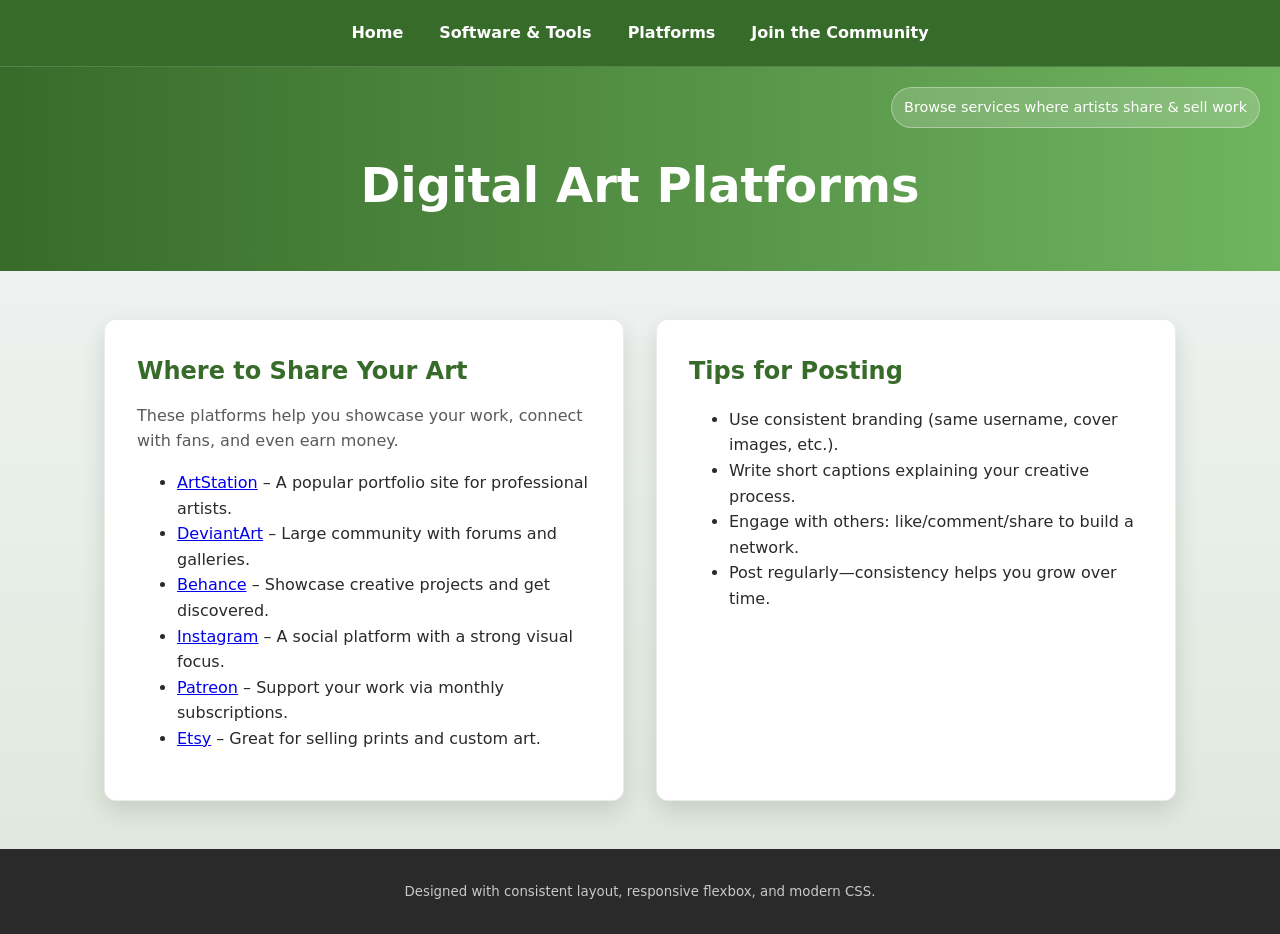
<file: platform.html>
<!DOCTYPE html>
<html lang="en">
<head>
    <meta charset="UTF-8">
    <meta name="viewport" content="width=device-width, initial-scale=1.0">
    <title>Digital Art Platforms</title>

    <!-- Attribution: Layout inspired by W3Schools flexbox and MDN box model guides -->
    <link rel="stylesheet" type="text/css" href="styles.css">
</head>
<body class="page-enter">

<nav class="main-nav">
    <a href="index.html">Home</a>
    <a href="software.html">Software & Tools</a>
    <a href="platform.html">Platforms</a>
    <a href="community.html">Join the Community</a>
</nav>

<header>
    <h1>Digital Art Platforms</h1>
    <div class="header-badge">Browse services where artists share & sell work</div>
</header>

<main class="content">
    <section class="main-card fade-in">
        <h2>Where to Share Your Art</h2>
        <p>These platforms help you showcase your work, connect with fans, and even earn money.</p>
        <ul>
            <li><a href="https://www.artstation.com/" target="_blank" rel="noopener">ArtStation</a> – A popular portfolio site for professional artists.</li>
            <li><a href="https://www.deviantart.com/" target="_blank" rel="noopener">DeviantArt</a> – Large community with forums and galleries.</li>
            <li><a href="https://www.behance.net/" target="_blank" rel="noopener">Behance</a> – Showcase creative projects and get discovered.</li>
            <li><a href="https://www.instagram.com/" target="_blank" rel="noopener">Instagram</a> – A social platform with a strong visual focus.</li>
            <li><a href="https://www.patreon.com/" target="_blank" rel="noopener">Patreon</a> – Support your work via monthly subscriptions.</li>
            <li><a href="https://www.etsy.com/" target="_blank" rel="noopener">Etsy</a> – Great for selling prints and custom art.</li>
        </ul>
    </section>

    <section class="main-card fade-in">
        <h2>Tips for Posting</h2>
        <ul>
            <li>Use consistent branding (same username, cover images, etc.).</li>
            <li>Write short captions explaining your creative process.</li>
            <li>Engage with others: like/comment/share to build a network.</li>
            <li>Post regularly—consistency helps you grow over time.</li>
        </ul>
    </section>
</main>

<footer>
    <small>Designed with consistent layout, responsive flexbox, and modern CSS.</small>
</footer>

<script>
// Page transition + scroll reveal (source: MDN docs)
document.addEventListener("DOMContentLoaded", function() {
    document.body.classList.remove('page-enter');

    const elements = document.querySelectorAll(".fade-in");
    function checkVisibility() {
        elements.forEach(el => {
            const rect = el.getBoundingClientRect();
            if (rect.top < window.innerHeight - 100) {
                el.classList.add("visible");
            }
        });
    }
    window.addEventListener("scroll", checkVisibility);
    checkVisibility();

    const internalLinks = Array.from(document.querySelectorAll('a[href]'))
        .filter(link => {
            const url = link.getAttribute('href');
            return url && !url.startsWith('http') && !url.startsWith('mailto:') && !url.startsWith('#');
        });

    internalLinks.forEach(link => {
        link.addEventListener('click', event => {
            if (event.metaKey || event.ctrlKey || event.shiftKey || event.altKey) return;
            event.preventDefault();
            document.body.classList.add('page-exit');
            setTimeout(() => {
                window.location = link.href;
            }, 300);
        });
    });
});
</script>

</body>
</html>
</file>
<file: styles.css>
/*
  styles.css
  - Ensures consistent typography, spacing, and colors across the site.
  - Uses flexbox and responsive media queries for layout.
  - Demonstrates the CSS box model with padding, borders, and margins.
  - Implements absolute positioning for badge overlay.
  - Attribution: Inspired by W3Schools (flexbox/box model) and MDN layout patterns.
*/

/* ===== Global box model reset ===== */
*,
*::before,
*::after {
  box-sizing: border-box;
}

:root {
  --bg: #f4f6f9;
  --bg-alt: #ffffff;
  --text: #2a2a2a;
  --muted: #5a5a5a;
  --primary: #376b2a;
  --primary-light: #70b45f;
  --accent: #cce7c2;
  --border: rgba(0, 0, 0, 0.08);
  --radius: 12px;
  --max-width: 960px;
  --spacing: 1rem;
  --shadow: 0 10px 25px rgba(0, 0, 0, 0.12);
  --font: system-ui, -apple-system, BlinkMacSystemFont, "Segoe UI", sans-serif;
}

/* ===== Base page styling ===== */
html,
body {
  min-height: 100vh;
  margin: 0;
  padding: 0;
  font-family: var(--font);
  font-size: 16px;
  color: var(--text);
  background: linear-gradient(180deg, var(--bg), #dfe8dc);
  background-attachment: fixed;
  line-height: 1.6;
  text-align: center;
  transition: opacity 0.35s ease, transform 0.35s ease;
}

/* Page transition: fade-out + slide left before navigation */
body.fade-out,
body.page-exit {
  opacity: 0;
  transform: translateX(-12px);
}

/* Page transition: slide in on arrival */
body.page-enter {
  opacity: 0;
  transform: translateX(12px);
}

/* Ensure images never overflow their containers */
img {
  max-width: 100%;
  height: auto;
  display: block;
}

/* Fade-in animation for boxes and images */
.fade-in {
  opacity: 0;
  transform: translateY(20px);
  transition: opacity 0.6s ease, transform 0.6s ease;
}

.fade-in.visible {
  opacity: 1;
  transform: translateY(0);
}

/* Constrain images inside grid layouts (keeps them from getting too large) */
.image-grid img {
  max-width: 420px;
  width: 100%;
  height: auto;
}

/* Container for centering content with box model padding */
.container {
  width: min(var(--max-width), 90%);
  margin: 0 auto;
  padding: 0 var(--spacing);
}

/* ===== Navigation (flexbox, consistent spacing) ===== */
nav.main-nav {
  display: flex;
  justify-content: center;
  flex-wrap: wrap;
  gap: 0.75rem;
  padding: 0.75rem 1rem;
  background: var(--primary);
  position: sticky;
  top: 0;
  z-index: 10;
  border-bottom: 1px solid rgba(255, 255, 255, 0.15);
}

nav.main-nav a {
  color: #fff;
  text-decoration: none;
  padding: 0.5rem 0.75rem;
  border-radius: 999px;
  transition: transform 0.2s ease, background-color 0.2s ease;
  font-weight: 600;
}

nav.main-nav a:hover,
nav.main-nav a:focus-visible {
  background-color: rgba(255, 255, 255, 0.15);
  transform: translateY(-1px);
  outline: none;
}

/* ===== Header (box model + absolute positioning example) ===== */
header {
  background: linear-gradient(90deg, var(--primary), var(--primary-light));
  color: #fff;
  padding: 5rem 1rem 3rem;
  position: relative;
  overflow: hidden;
}

header h1 {
  margin: 0;
  font-size: clamp(2rem, 4vw, 3rem);
}

/* Absolute-positioned badge overlay (advanced positioning) */
.header-badge {
  position: absolute;
  top: 1.25rem;
  right: 1.25rem;
  padding: 0.5rem 0.75rem;
  border-radius: 999px;
  background: rgba(255, 255, 255, 0.18);
  border: 1px solid rgba(255, 255, 255, 0.35);
  font-size: 0.9rem;
}

/* ===== Main layout (flexbox + box model) ===== */
main.content {
  display: flex;
  flex-wrap: wrap;
  gap: 2rem;
  justify-content: center;
  padding: 3rem 0;
}

.main-card {
  flex: 1 1 320px;
  max-width: 520px;
  background: var(--bg-alt);
  padding: 2rem;
  border-radius: var(--radius);
  border: 1px solid var(--border);
  box-shadow: var(--shadow);
  text-align: left;
}

.image-grid {
  display: flex;
  flex-wrap: wrap;
  gap: 1rem;
  justify-content: center;
}

.main-card h2 {
  margin-top: 0;
  margin-bottom: 0.75rem;
  color: var(--primary);
}

.main-card p {
  margin: 0 0 1rem;
  color: var(--muted);
}

/* ===== Buttons + links ===== */
button,
input[type="submit"],
a.button {
  display: inline-flex;
  align-items: center;
  justify-content: center;
  gap: 0.5rem;
  padding: 0.85rem 1.2rem;
  border: 1px solid rgba(0, 0, 0, 0.1);
  border-radius: 999px;
  background: var(--primary);
  color: #fff;
  cursor: pointer;
  font-weight: 600;
  transition: transform 0.15s ease, box-shadow 0.15s ease;
}

button:hover,
input[type="submit"]:hover,
a.button:hover {
  transform: translateY(-1px);
  box-shadow: 0 8px 20px rgba(0, 0, 0, 0.18);
}

button:active,
input[type="submit"]:active {
  transform: translateY(0);
  box-shadow: none;
}

/* ===== Form elements ===== */
form {
  background: rgba(255, 255, 255, 0.9);
  padding: 1.5rem;
  border-radius: var(--radius);
  border: 1px solid rgba(0, 0, 0, 0.1);
}

form label {
  display: block;
  font-weight: 600;
  margin-bottom: 0.25rem;
}

input,
select,
textarea {
  width: 100%;
  padding: 0.75rem 0.85rem;
  border: 1px solid rgba(0, 0, 0, 0.15);
  border-radius: 0.75rem;
  margin-bottom: 1rem;
  font-family: inherit;
  font-size: 1rem;
}

input:focus,
select:focus,
textarea:focus {
  outline: 3px solid rgba(55, 107, 42, 0.35);
}

/* ===== Footer ===== */
footer {
  background: #2a2a2a;
  color: #f1f1f1;
  padding: 2rem 1rem;
  text-align: center;
}

footer small {
  display: block;
  opacity: 0.8;
}

/* ===== Responsive breakpoints ===== */
@media (max-width: 900px) {
  main.content {
    flex-direction: column;
    align-items: center;
  }
}

@media (max-width: 600px) {
  header {
    padding: 4rem 0 2.5rem;
  }

  .header-badge {
    top: auto;
    bottom: 1rem;
    right: 1rem;
  }

  nav.main-nav {
    gap: 0.5rem;
  }
}
</file>
